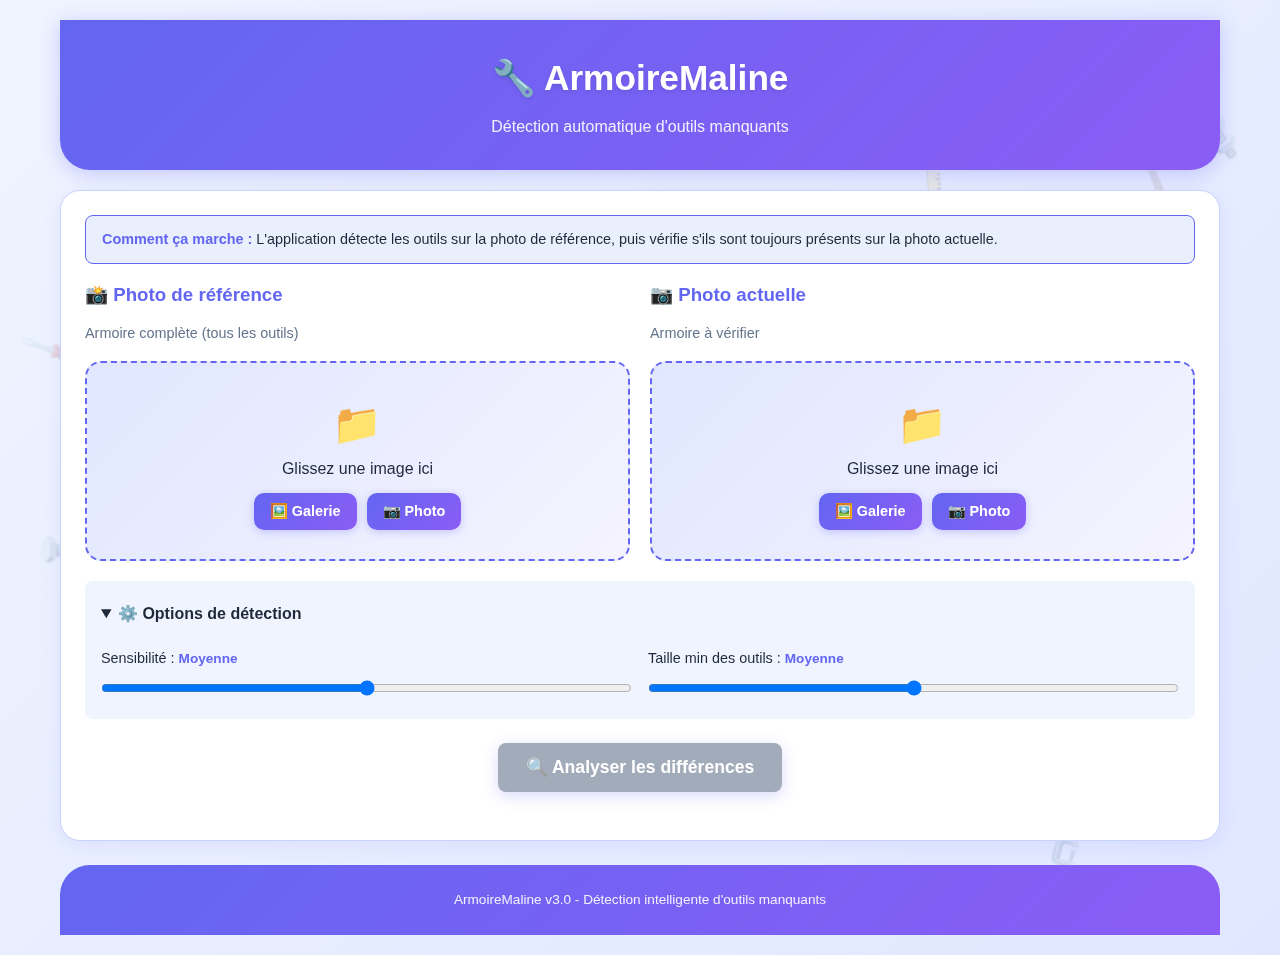
<file: index.html>
<!DOCTYPE html>
<html lang="fr">
<head>
    <meta charset="UTF-8">
    <meta name="viewport" content="width=device-width, initial-scale=1.0, maximum-scale=1.0, user-scalable=no">
    <meta name="apple-mobile-web-app-capable" content="yes">
    <meta name="mobile-web-app-capable" content="yes">
    <meta name="theme-color" content="#6366f1">
    <title>ArmoireMaline - Détection d'outils manquants</title>
    <link rel="manifest" href="manifest.json">
    <style>
        :root {
            --primary: #6366f1;
            --primary-hover: #4f46e5;
            --primary-light: #e0e7ff;
            --success: #10b981;
            --success-light: #d1fae5;
            --warning: #f59e0b;
            --warning-light: #fef3c7;
            --danger: #ef4444;
            --danger-light: #fee2e2;
            --bg: #f0f4ff;
            --surface: #ffffff;
            --text: #1e293b;
            --text-light: #64748b;
            --border: #c7d2fe;
            --gradient-start: #6366f1;
            --gradient-end: #8b5cf6;
        }

        * { margin: 0; padding: 0; box-sizing: border-box; }

        body {
            font-family: -apple-system, BlinkMacSystemFont, 'Segoe UI', Roboto, sans-serif;
            background: linear-gradient(135deg, var(--bg) 0%, #e0e7ff 100%);
            color: var(--text);
            line-height: 1.6;
            min-height: 100vh;
            position: relative;
        }

        /* Fond avec outils - plusieurs couches */
        body::before,
        body::after {
            position: fixed;
            pointer-events: none;
            z-index: 0;
            filter: grayscale(40%) drop-shadow(1px 1px 1px rgba(0,0,0,0.15));
        }

        body::before {
            content: "🔧";
            top: 5%;
            left: 10%;
            font-size: 50px;
            opacity: 0.15;
            transform: rotate(-15deg);
        }

        body::after {
            content: "🔨";
            top: 15%;
            right: 8%;
            font-size: 45px;
            opacity: 0.15;
            transform: rotate(20deg);
        }

        /* Outils supplémentaires via éléments HTML - dispersés partout */
        .tool-bg {
            position: fixed;
            pointer-events: none;
            z-index: 0;
            opacity: 0.18;
            font-size: 45px;
            filter: grayscale(40%) drop-shadow(1px 1px 1px rgba(0,0,0,0.15));
        }

        .tool-1 { top: 3%; left: 5%; transform: rotate(-15deg); font-size: 40px; }
        .tool-2 { top: 8%; left: 35%; transform: rotate(25deg); font-size: 38px; }
        .tool-3 { top: 5%; right: 15%; transform: rotate(-30deg); font-size: 42px; }
        .tool-4 { top: 12%; right: 3%; transform: rotate(10deg); font-size: 36px; }
        .tool-5 { top: 22%; left: 8%; transform: rotate(35deg); font-size: 44px; }
        .tool-6 { top: 28%; left: 45%; transform: rotate(-20deg); font-size: 38px; }
        .tool-7 { top: 18%; right: 25%; transform: rotate(40deg); font-size: 40px; }
        .tool-8 { top: 35%; left: 2%; transform: rotate(-25deg); font-size: 46px; }
        .tool-9 { top: 40%; right: 5%; transform: rotate(15deg); font-size: 42px; }
        .tool-10 { top: 32%; left: 70%; transform: rotate(-35deg); font-size: 36px; }
        .tool-11 { top: 48%; left: 15%; transform: rotate(20deg); font-size: 40px; }
        .tool-12 { top: 52%; left: 55%; transform: rotate(-10deg); font-size: 38px; }
        .tool-13 { top: 45%; right: 20%; transform: rotate(30deg); font-size: 44px; }
        .tool-14 { top: 58%; left: 3%; transform: rotate(-40deg); font-size: 36px; }
        .tool-15 { top: 62%; right: 8%; transform: rotate(5deg); font-size: 48px; }
        .tool-16 { top: 55%; left: 35%; transform: rotate(-15deg); font-size: 40px; }
        .tool-17 { top: 68%; left: 10%; transform: rotate(25deg); font-size: 42px; }
        .tool-18 { top: 72%; left: 50%; transform: rotate(-30deg); font-size: 38px; }
        .tool-19 { top: 65%; right: 30%; transform: rotate(35deg); font-size: 44px; }
        .tool-20 { top: 78%; left: 5%; transform: rotate(-20deg); font-size: 36px; }
        .tool-21 { top: 75%; right: 5%; transform: rotate(10deg); font-size: 40px; }
        .tool-22 { top: 82%; left: 40%; transform: rotate(-25deg); font-size: 46px; }
        .tool-23 { top: 85%; left: 70%; transform: rotate(40deg); font-size: 38px; }
        .tool-24 { top: 88%; left: 20%; transform: rotate(-35deg); font-size: 42px; }
        .tool-25 { top: 92%; right: 15%; transform: rotate(15deg); font-size: 36px; }

        .container {
            max-width: 1200px;
            margin: 0 auto;
            padding: 20px;
            position: relative;
            z-index: 1;
        }

        header {
            text-align: center;
            padding: 30px 20px;
            background: linear-gradient(135deg, var(--gradient-start) 0%, var(--gradient-end) 100%);
            border-radius: 0 0 30px 30px;
            margin-bottom: 20px;
            box-shadow: 0 4px 20px rgba(99, 102, 241, 0.3);
        }

        header h1 {
            font-size: 2.2rem;
            color: white;
            margin-bottom: 8px;
            text-shadow: 0 2px 4px rgba(0,0,0,0.1);
        }

        .subtitle { color: rgba(255,255,255,0.9); font-size: 1rem; }

        /* Cards */
        .card {
            background: var(--surface);
            border-radius: 20px;
            padding: 24px;
            box-shadow: 0 4px 20px rgba(99, 102, 241, 0.1);
            margin-bottom: 24px;
            border: 1px solid var(--border);
        }

        .card h3 {
            margin-bottom: 12px;
            color: var(--primary);
        }
        .card .desc { color: var(--text-light); font-size: 0.9rem; margin-bottom: 16px; }

        .hidden { display: none !important; }

        /* Upload grid */
        .upload-grid {
            display: grid;
            grid-template-columns: repeat(auto-fit, minmax(280px, 1fr));
            gap: 20px;
            margin-bottom: 20px;
        }

        /* Drop zone */
        .drop-zone {
            border: 2px dashed var(--primary);
            border-radius: 16px;
            padding: 20px;
            text-align: center;
            cursor: pointer;
            transition: all 0.3s;
            min-height: 200px;
            display: flex;
            flex-direction: column;
            align-items: center;
            justify-content: center;
            position: relative;
            background: linear-gradient(135deg, var(--primary-light) 0%, #f5f3ff 100%);
        }

        .drop-zone:hover, .drop-zone.dragover {
            border-color: var(--primary-hover);
            background: linear-gradient(135deg, #c7d2fe 0%, #e0e7ff 100%);
            transform: scale(1.02);
        }

        .drop-zone.has-image {
            padding: 10px;
        }

        .drop-zone.has-image .drop-content { display: none; }

        .drop-zone img {
            max-width: 100%;
            max-height: 300px;
            border-radius: 8px;
            display: none;
        }

        .drop-zone.has-image img { display: block; }

        .drop-icon { font-size: 2.5rem; margin-bottom: 8px; }

        .clear-btn {
            position: absolute;
            top: 10px;
            right: 10px;
            background: var(--danger);
            color: white;
            border: none;
            border-radius: 50%;
            width: 30px;
            height: 30px;
            cursor: pointer;
            display: none;
            font-size: 1.2rem;
            line-height: 1;
        }

        .drop-zone.has-image .clear-btn { display: block; }

        .upload-buttons {
            display: flex;
            gap: 10px;
            margin-top: 12px;
        }

        .upload-btn {
            padding: 10px 16px;
            border: none;
            background: linear-gradient(135deg, var(--gradient-start) 0%, var(--gradient-end) 100%);
            color: white;
            border-radius: 10px;
            font-size: 0.9rem;
            font-weight: 600;
            cursor: pointer;
            transition: all 0.2s;
            box-shadow: 0 2px 8px rgba(99, 102, 241, 0.3);
        }

        .upload-btn:hover {
            transform: translateY(-2px);
            box-shadow: 0 4px 12px rgba(99, 102, 241, 0.4);
        }

        /* Options */
        .options-section {
            background: var(--bg);
            border-radius: 8px;
            padding: 16px;
            margin-bottom: 20px;
        }

        .options-section summary {
            cursor: pointer;
            font-weight: 600;
            padding: 4px 0;
        }

        .options-grid {
            display: grid;
            grid-template-columns: repeat(auto-fit, minmax(200px, 1fr));
            gap: 16px;
            padding-top: 16px;
        }

        .option-group label {
            font-weight: 500;
            display: block;
            margin-bottom: 8px;
            font-size: 0.9rem;
        }

        .option-group input[type="range"] { width: 100%; }

        .option-value {
            font-size: 0.85rem;
            color: var(--primary);
            font-weight: 600;
        }

        /* Buttons */
        .btn {
            padding: 14px 28px;
            border: none;
            border-radius: 8px;
            font-size: 1.1rem;
            font-weight: 600;
            cursor: pointer;
            transition: all 0.2s;
        }

        .btn-primary {
            background: linear-gradient(135deg, var(--gradient-start) 0%, var(--gradient-end) 100%);
            color: white;
            box-shadow: 0 4px 15px rgba(99, 102, 241, 0.4);
        }

        .btn-primary:hover:not(:disabled) {
            background: linear-gradient(135deg, var(--primary-hover) 0%, #7c3aed 100%);
            transform: translateY(-2px);
            box-shadow: 0 6px 20px rgba(99, 102, 241, 0.5);
        }

        .btn-primary:disabled {
            background: var(--text-light);
            cursor: not-allowed;
            opacity: 0.6;
        }

        .btn-secondary {
            background: var(--surface);
            color: var(--text);
            border: 1px solid var(--border);
        }

        .analyze-container {
            text-align: center;
            margin: 24px 0;
        }

        /* Results */
        .results-section {
            display: none;
        }

        .results-section.visible { display: block; }

        .summary-card {
            display: flex;
            align-items: center;
            justify-content: center;
            gap: 16px;
            padding: 24px;
            border-radius: 12px;
            margin-bottom: 24px;
        }

        .summary-card.success {
            background: linear-gradient(135deg, var(--success-light) 0%, #ecfdf5 100%);
            border: 2px solid var(--success);
        }
        .summary-card.warning {
            background: linear-gradient(135deg, var(--warning-light) 0%, #fffbeb 100%);
            border: 2px solid var(--warning);
        }
        .summary-card.danger {
            background: linear-gradient(135deg, var(--danger-light) 0%, #fef2f2 100%);
            border: 2px solid var(--danger);
        }

        .summary-icon { font-size: 3rem; }
        .summary-count { text-align: center; }
        .missing-count { font-size: 2.5rem; font-weight: 700; display: block; }
        .missing-label { color: var(--text-light); }

        /* Tabs */
        .tabs {
            display: flex;
            gap: 8px;
            margin-bottom: 16px;
            border-bottom: 2px solid var(--border);
            padding-bottom: 8px;
            flex-wrap: wrap;
        }

        .tab {
            padding: 8px 16px;
            border: none;
            background: none;
            cursor: pointer;
            font-size: 0.95rem;
            color: var(--text-light);
            border-radius: 8px 8px 0 0;
        }

        .tab:hover { color: var(--text); background: var(--bg); }
        .tab.active { color: var(--primary); background: rgba(37, 99, 235, 0.1); font-weight: 600; }

        .tab-pane { display: none; }
        .tab-pane.active { display: block; }

        .result-image {
            max-width: 100%;
            border-radius: 12px;
            box-shadow: 0 4px 6px -1px rgba(0,0,0,0.1);
        }

        .result-comparison {
            display: grid;
            grid-template-columns: 1fr 1fr;
            gap: 20px;
        }

        .result-item {
            text-align: center;
        }

        .result-label {
            display: block;
            margin-bottom: 12px;
            font-weight: 600;
            font-size: 1rem;
            color: var(--text);
        }

        .result-item canvas {
            width: 100%;
            border-radius: 12px;
            box-shadow: 0 4px 6px -1px rgba(0,0,0,0.1);
        }

        /* Info box */
        .info-box {
            background: rgba(37, 99, 235, 0.1);
            border: 1px solid var(--primary);
            border-radius: 8px;
            padding: 12px 16px;
            margin-bottom: 16px;
            font-size: 0.9rem;
        }

        .info-box strong { color: var(--primary); }

        /* Loading */
        .loading {
            position: fixed;
            top: 0; left: 0; right: 0; bottom: 0;
            background: rgba(255,255,255,0.95);
            display: none;
            flex-direction: column;
            align-items: center;
            justify-content: center;
            z-index: 1000;
        }

        .loading.visible { display: flex; }

        .spinner {
            width: 60px; height: 60px;
            border: 5px solid var(--border);
            border-top-color: var(--primary);
            border-radius: 50%;
            animation: spin 1s linear infinite;
        }

        @keyframes spin { to { transform: rotate(360deg); } }

        .loading p { margin-top: 20px; color: var(--text-light); font-size: 1.1rem; }

        footer {
            text-align: center;
            padding: 24px;
            color: var(--text-light);
            font-size: 0.85rem;
            background: linear-gradient(135deg, var(--gradient-start) 0%, var(--gradient-end) 100%);
            border-radius: 30px 30px 0 0;
            margin-top: 20px;
        }

        footer p {
            color: rgba(255,255,255,0.9);
        }

        /* Responsive */
        @media (max-width: 768px) {
            header h1 { font-size: 1.6rem; }
            .upload-grid { grid-template-columns: 1fr; }
            .result-comparison { grid-template-columns: 1fr; }
            .btn { padding: 12px 20px; font-size: 1rem; width: 100%; }
            .options-grid { grid-template-columns: 1fr; }
        }
    </style>
</head>
<body>
    <!-- Outils en fond dispersés partout - variété réaliste -->
    <div class="tool-bg tool-1">🔧</div>
    <div class="tool-bg tool-2">🔨</div>
    <div class="tool-bg tool-3">🪛</div>
    <div class="tool-bg tool-4">🔩</div>
    <div class="tool-bg tool-5">🪚</div>
    <div class="tool-bg tool-6">🗜️</div>
    <div class="tool-bg tool-7">📏</div>
    <div class="tool-bg tool-8">🪛</div>
    <div class="tool-bg tool-9">⚙️</div>
    <div class="tool-bg tool-10">🔧</div>
    <div class="tool-bg tool-11">🪓</div>
    <div class="tool-bg tool-12">🔨</div>
    <div class="tool-bg tool-13">📐</div>
    <div class="tool-bg tool-14">🔩</div>
    <div class="tool-bg tool-15">🪚</div>
    <div class="tool-bg tool-16">🗜️</div>
    <div class="tool-bg tool-17">🔧</div>
    <div class="tool-bg tool-18">🪛</div>
    <div class="tool-bg tool-19">⚙️</div>
    <div class="tool-bg tool-20">🔨</div>
    <div class="tool-bg tool-21">📏</div>
    <div class="tool-bg tool-22">🪓</div>
    <div class="tool-bg tool-23">🔩</div>
    <div class="tool-bg tool-24">🪚</div>
    <div class="tool-bg tool-25">🗜️</div>

    <div class="container">
        <header>
            <h1>🔧 ArmoireMaline</h1>
            <p class="subtitle">Détection automatique d'outils manquants</p>
        </header>

        <main>
            <!-- Upload Section -->
            <div class="card">
                <div class="info-box">
                    <strong>Comment ça marche :</strong> L'application détecte les outils sur la photo de référence,
                    puis vérifie s'ils sont toujours présents sur la photo actuelle.
                </div>

                <div class="upload-grid">
                    <!-- Référence -->
                    <div>
                        <h3>📸 Photo de référence</h3>
                        <p class="desc">Armoire complète (tous les outils)</p>
                        <div class="drop-zone" id="refDrop">
                            <input type="file" id="refInputGallery" accept="image/*" hidden>
                            <input type="file" id="refInputCamera" accept="image/*" capture="environment" hidden>
                            <div class="drop-content">
                                <span class="drop-icon">📁</span>
                                <p>Glissez une image ici</p>
                                <div class="upload-buttons">
                                    <button type="button" class="upload-btn" id="refGalleryBtn">🖼️ Galerie</button>
                                    <button type="button" class="upload-btn" id="refCameraBtn">📷 Photo</button>
                                </div>
                            </div>
                            <img id="refPreview" alt="Référence">
                            <button class="clear-btn" id="clearRef">×</button>
                        </div>
                    </div>

                    <!-- Actuelle -->
                    <div>
                        <h3>📷 Photo actuelle</h3>
                        <p class="desc">Armoire à vérifier</p>
                        <div class="drop-zone" id="curDrop">
                            <input type="file" id="curInputGallery" accept="image/*" hidden>
                            <input type="file" id="curInputCamera" accept="image/*" capture="environment" hidden>
                            <div class="drop-content">
                                <span class="drop-icon">📁</span>
                                <p>Glissez une image ici</p>
                                <div class="upload-buttons">
                                    <button type="button" class="upload-btn" id="curGalleryBtn">🖼️ Galerie</button>
                                    <button type="button" class="upload-btn" id="curCameraBtn">📷 Photo</button>
                                </div>
                            </div>
                            <img id="curPreview" alt="Actuelle">
                            <button class="clear-btn" id="clearCur">×</button>
                        </div>
                    </div>
                </div>

                <!-- Options -->
                <details class="options-section" open>
                    <summary>⚙️ Options de détection</summary>
                    <div class="options-grid">
                        <div class="option-group">
                            <label>Sensibilité : <span class="option-value" id="sensitivityVal">Moyenne</span></label>
                            <input type="range" id="sensitivity" min="1" max="5" value="3">
                        </div>
                        <div class="option-group">
                            <label>Taille min des outils : <span class="option-value" id="minSizeVal">Moyenne</span></label>
                            <input type="range" id="minSize" min="1" max="5" value="3">
                        </div>
                    </div>
                </details>

                <div class="analyze-container">
                    <button class="btn btn-primary" id="analyzeBtn" disabled>
                        🔍 Analyser les différences
                    </button>
                </div>
            </div>

            <!-- Results Section -->
            <section class="card results-section" id="resultsSection">
                <h3>📊 Résultats de l'analyse</h3>

                <div class="summary-card" id="summary">
                    <div class="summary-icon" id="summaryIcon">✅</div>
                    <div class="summary-count">
                        <span class="missing-count" id="missingCount">0</span>
                        <span class="missing-label">outil(s) manquant(s) sur <span id="totalTools">0</span> détecté(s)</span>
                    </div>
                </div>

                <div class="result-comparison">
                    <div class="result-item">
                        <span class="result-label">📸 Référence (outils détectés)</span>
                        <canvas id="refToolsCanvas" class="result-image"></canvas>
                    </div>
                    <div class="result-item">
                        <span class="result-label">📷 Actuelle (outils manquants en rouge)</span>
                        <canvas id="resultCanvas" class="result-image"></canvas>
                    </div>
                </div>
            </section>
        </main>

        <footer>
            <p>ArmoireMaline v3.0 - Détection intelligente d'outils manquants</p>
        </footer>
    </div>

    <div class="loading" id="loading">
        <div class="spinner"></div>
        <p id="loadingText">Analyse en cours...</p>
    </div>

    <script>
        // État
        let refImage = null;
        let curImage = null;

        // Éléments DOM
        const els = {
            refDrop: document.getElementById('refDrop'),
            curDrop: document.getElementById('curDrop'),
            refInputGallery: document.getElementById('refInputGallery'),
            refInputCamera: document.getElementById('refInputCamera'),
            curInputGallery: document.getElementById('curInputGallery'),
            curInputCamera: document.getElementById('curInputCamera'),
            refGalleryBtn: document.getElementById('refGalleryBtn'),
            refCameraBtn: document.getElementById('refCameraBtn'),
            curGalleryBtn: document.getElementById('curGalleryBtn'),
            curCameraBtn: document.getElementById('curCameraBtn'),
            refPreview: document.getElementById('refPreview'),
            curPreview: document.getElementById('curPreview'),
            clearRef: document.getElementById('clearRef'),
            clearCur: document.getElementById('clearCur'),
            analyzeBtn: document.getElementById('analyzeBtn'),
            sensitivity: document.getElementById('sensitivity'),
            sensitivityVal: document.getElementById('sensitivityVal'),
            minSize: document.getElementById('minSize'),
            minSizeVal: document.getElementById('minSizeVal'),
            resultsSection: document.getElementById('resultsSection'),
            summary: document.getElementById('summary'),
            summaryIcon: document.getElementById('summaryIcon'),
            missingCount: document.getElementById('missingCount'),
            totalTools: document.getElementById('totalTools'),
            resultCanvas: document.getElementById('resultCanvas'),
            refToolsCanvas: document.getElementById('refToolsCanvas'),
            loading: document.getElementById('loading'),
            loadingText: document.getElementById('loadingText')
        };

        // Setup drop zones avec boutons séparés
        function setupDropZone(dropEl, galleryInput, cameraInput, galleryBtn, cameraBtn, previewEl, clearBtn, isRef) {
            // Bouton galerie
            galleryBtn.addEventListener('click', (e) => {
                e.stopPropagation();
                galleryInput.click();
            });

            // Bouton caméra
            cameraBtn.addEventListener('click', (e) => {
                e.stopPropagation();
                cameraInput.click();
            });

            // Drag & drop
            dropEl.addEventListener('dragover', e => {
                e.preventDefault();
                dropEl.classList.add('dragover');
            });

            dropEl.addEventListener('dragleave', () => dropEl.classList.remove('dragover'));

            dropEl.addEventListener('drop', e => {
                e.preventDefault();
                dropEl.classList.remove('dragover');
                if (e.dataTransfer.files[0]) loadImage(e.dataTransfer.files[0], previewEl, dropEl, isRef);
            });

            // Input change (galerie)
            galleryInput.addEventListener('change', e => {
                if (e.target.files[0]) loadImage(e.target.files[0], previewEl, dropEl, isRef);
            });

            // Input change (caméra)
            cameraInput.addEventListener('change', e => {
                if (e.target.files[0]) loadImage(e.target.files[0], previewEl, dropEl, isRef);
            });

            // Bouton clear
            clearBtn.addEventListener('click', (e) => {
                e.stopPropagation();
                previewEl.src = '';
                dropEl.classList.remove('has-image');
                galleryInput.value = '';
                cameraInput.value = '';
                if (isRef) refImage = null;
                else curImage = null;
                updateAnalyzeBtn();
                els.resultsSection.classList.remove('visible');
            });
        }

        function loadImage(file, previewEl, dropEl, isRef) {
            const reader = new FileReader();
            reader.onload = e => {
                previewEl.src = e.target.result;
                dropEl.classList.add('has-image');
                if (isRef) refImage = e.target.result;
                else curImage = e.target.result;
                updateAnalyzeBtn();
            };
            reader.readAsDataURL(file);
        }

        function updateAnalyzeBtn() {
            els.analyzeBtn.disabled = !(refImage && curImage);
        }

        // Options labels
        const sensitivityLabels = ['Très basse', 'Basse', 'Moyenne', 'Haute', 'Très haute'];
        const minSizeLabels = ['Très petit', 'Petit', 'Moyen', 'Grand', 'Très grand'];

        els.sensitivity.addEventListener('input', e => {
            els.sensitivityVal.textContent = sensitivityLabels[e.target.value - 1];
        });

        els.minSize.addEventListener('input', e => {
            els.minSizeVal.textContent = minSizeLabels[e.target.value - 1];
        });

        // Tabs
        document.querySelectorAll('.tab').forEach(tab => {
            tab.addEventListener('click', () => {
                document.querySelectorAll('.tab').forEach(t => t.classList.remove('active'));
                document.querySelectorAll('.tab-pane').forEach(p => p.classList.remove('active'));
                tab.classList.add('active');
                document.getElementById('tab-' + tab.dataset.tab).classList.add('active');
            });
        });

        // Analyze
        els.analyzeBtn.addEventListener('click', analyze);

        async function analyze() {
            els.loading.classList.add('visible');
            els.loadingText.textContent = 'Chargement des images...';
            await sleep(50);

            try {
                const sensitivityLevel = parseInt(els.sensitivity.value);
                const minSizeLevel = parseInt(els.minSize.value);

                // Charger les images
                const refImg = await loadImageAsync(refImage);
                const curImg = await loadImageAsync(curImage);

                const width = refImg.width;
                const height = refImg.height;

                // Créer les canvas
                const refCanvas = createCanvas(width, height);
                const curCanvas = createCanvas(width, height);

                const refCtx = refCanvas.getContext('2d');
                const curCtx = curCanvas.getContext('2d');

                refCtx.drawImage(refImg, 0, 0);
                curCtx.drawImage(curImg, 0, 0, width, height);

                const refData = refCtx.getImageData(0, 0, width, height);
                const curData = curCtx.getImageData(0, 0, width, height);

                // ÉTAPE 1: Détecter le fond (panneau perforé bleu)
                els.loadingText.textContent = 'Détection du fond...';
                await sleep(50);
                const { mask: backgroundMask, bgColors } = detectBackground(refData, width, height);

                // ÉTAPE 2: Détecter les outils sur l'image de référence (tout ce qui n'est pas le fond)
                els.loadingText.textContent = 'Détection des outils...';
                await sleep(50);
                const toolsMask = detectTools(refData, backgroundMask, width, height);

                // ÉTAPE 3: Nettoyer et trouver les régions d'outils
                const minAreas = [300, 600, 1200, 2500, 5000]; // Valeurs réduites pour détecter plus d'outils
                const minArea = minAreas[minSizeLevel - 1];

                const cleanedMask = cleanToolsMask(toolsMask, width, height, minSizeLevel);
                const toolRegions = findToolRegions(cleanedMask, width, height, minArea);

                // ÉTAPE 4: Vérifier quels outils sont manquants
                els.loadingText.textContent = 'Vérification des outils manquants...';
                await sleep(50);

                const thresholds = [10, 18, 28, 40, 55]; // Seuils plus bas pour être plus sensible
                const threshold = thresholds[sensitivityLevel - 1];

                const results = checkMissingTools(toolRegions, refData, curData, width, height, threshold, bgColors);

                // Afficher les résultats
                displayResults(results, refImg, curImg, width, height, toolRegions);

            } catch (error) {
                console.error('Erreur:', error);
                alert('Erreur: ' + error.message);
            }

            els.loading.classList.remove('visible');
        }

        function sleep(ms) {
            return new Promise(r => setTimeout(r, ms));
        }

        function loadImageAsync(src) {
            return new Promise((resolve, reject) => {
                const img = new Image();
                img.onload = () => resolve(img);
                img.onerror = reject;
                img.src = src;
            });
        }

        function createCanvas(width, height) {
            const canvas = document.createElement('canvas');
            canvas.width = width;
            canvas.height = height;
            return canvas;
        }

        // Détecter le fond et les éléments neutres (gris/blanc/beige)
        function detectBackground(imageData, width, height) {
            const data = imageData.data;
            const mask = new Uint8Array(width * height);
            const bgColors = [];

            // Marquer comme fond : gris, blanc, beige, et couleurs peu saturées
            for (let i = 0; i < width * height; i++) {
                const idx = i * 4;
                const r = data[idx];
                const g = data[idx + 1];
                const b = data[idx + 2];

                // Calculer la saturation (différence entre max et min des canaux)
                const maxC = Math.max(r, g, b);
                const minC = Math.min(r, g, b);
                const saturation = maxC - minC;

                // Luminosité moyenne
                const brightness = (r + g + b) / 3;

                // Un pixel est considéré comme "fond/structure" si :
                // - Faible saturation (gris, blanc, beige) = pas un outil coloré
                // - OU très clair (blanc, reflets)
                // - OU très sombre (ombres)
                const isNeutral = saturation < 40; // Peu de couleur
                const isVeryBright = brightness > 220;
                const isVeryDark = brightness < 30;

                mask[i] = (isNeutral || isVeryBright || isVeryDark) ? 255 : 0;
            }

            // Collecter quelques couleurs de fond typiques pour la comparaison
            bgColors.push({ r: 180, g: 180, b: 180 }); // Gris clair
            bgColors.push({ r: 150, g: 150, b: 150 }); // Gris moyen
            bgColors.push({ r: 200, g: 200, b: 200 }); // Gris très clair
            bgColors.push({ r: 220, g: 220, b: 220 }); // Presque blanc

            return { mask, bgColors };
        }

        // Détecter les outils (pixels qui ne sont pas le fond)
        function detectTools(imageData, backgroundMask, width, height) {
            const mask = new Uint8Array(width * height);

            for (let i = 0; i < width * height; i++) {
                // Un outil = pas le fond
                mask[i] = backgroundMask[i] === 0 ? 255 : 0;
            }

            return mask;
        }

        // Nettoyer le masque des outils
        function cleanToolsMask(mask, width, height, sizeLevel) {
            // Taille du kernel pour l'érosion/dilatation
            const kernelSizes = [2, 3, 4, 5, 6];
            const kernelSize = kernelSizes[sizeLevel - 1];
            const half = kernelSize;

            // Érosion forte pour supprimer le bruit et les petits éléments
            let eroded = new Uint8Array(width * height);
            for (let y = half; y < height - half; y++) {
                for (let x = half; x < width - half; x++) {
                    let count = 0;
                    let total = 0;
                    for (let ky = -half; ky <= half; ky++) {
                        for (let kx = -half; kx <= half; kx++) {
                            total++;
                            if (mask[(y + ky) * width + (x + kx)] === 255) {
                                count++;
                            }
                        }
                    }
                    // Au moins 70% des pixels doivent être blancs
                    eroded[y * width + x] = (count / total > 0.7) ? 255 : 0;
                }
            }

            // Dilatation pour restaurer la taille
            let dilated = new Uint8Array(width * height);
            for (let y = half; y < height - half; y++) {
                for (let x = half; x < width - half; x++) {
                    let anyWhite = false;
                    for (let ky = -half; ky <= half && !anyWhite; ky++) {
                        for (let kx = -half; kx <= half && !anyWhite; kx++) {
                            if (eroded[(y + ky) * width + (x + kx)] === 255) {
                                anyWhite = true;
                            }
                        }
                    }
                    dilated[y * width + x] = anyWhite ? 255 : 0;
                }
            }

            // Deuxième dilatation
            let result = new Uint8Array(width * height);
            for (let y = half; y < height - half; y++) {
                for (let x = half; x < width - half; x++) {
                    let anyWhite = false;
                    for (let ky = -half; ky <= half && !anyWhite; ky++) {
                        for (let kx = -half; kx <= half && !anyWhite; kx++) {
                            if (dilated[(y + ky) * width + (x + kx)] === 255) {
                                anyWhite = true;
                            }
                        }
                    }
                    result[y * width + x] = anyWhite ? 255 : 0;
                }
            }

            return result;
        }

        // Trouver les régions d'outils
        function findToolRegions(mask, width, height, minArea) {
            const visited = new Uint8Array(width * height);
            const regions = [];

            // Calculer la taille minimale pour exclure les trous du panneau
            // Les trous sont généralement petits et circulaires
            const minDimension = 25; // Taille minimale pour un outil
            const maxHoleArea = 1500; // Les trous sont plus petits que ça

            for (let y = 0; y < height; y++) {
                for (let x = 0; x < width; x++) {
                    const idx = y * width + x;
                    if (mask[idx] === 255 && !visited[idx]) {
                        const region = floodFill(mask, visited, x, y, width, height);
                        const box = region.boundingBox;

                        // Filtrer les petits trous du panneau perforé
                        // Les trous sont généralement circulaires (ratio proche de 1) et petits
                        const aspectRatio = Math.max(box.width, box.height) / (Math.min(box.width, box.height) + 1);
                        const fillRatio = region.area / (box.width * box.height);
                        const isCircular = aspectRatio < 1.8 && fillRatio > 0.5;
                        const isSmallHole = region.area < maxHoleArea && isCircular;

                        // Un outil doit être assez grand et pas un petit trou circulaire
                        if (region.area >= minArea && !isSmallHole) {
                            // Vérifier que c'est bien un outil (pas trop petit)
                            if (box.width >= minDimension || box.height >= minDimension) {
                                // Filtrer les formes trop fines ou étranges
                                if (aspectRatio < 20 && fillRatio > 0.08) {
                                    regions.push(region);
                                }
                            }
                        }
                    }
                }
            }

            return regions;
        }

        function floodFill(mask, visited, startX, startY, width, height) {
            const region = {
                pixels: [],
                minX: startX, maxX: startX,
                minY: startY, maxY: startY,
                area: 0
            };

            const queue = [{x: startX, y: startY}];
            visited[startY * width + startX] = 1;

            while (queue.length > 0) {
                const p = queue.shift();
                region.pixels.push(p);
                region.minX = Math.min(region.minX, p.x);
                region.maxX = Math.max(region.maxX, p.x);
                region.minY = Math.min(region.minY, p.y);
                region.maxY = Math.max(region.maxY, p.y);

                const neighbors = [
                    {x: p.x - 1, y: p.y},
                    {x: p.x + 1, y: p.y},
                    {x: p.x, y: p.y - 1},
                    {x: p.x, y: p.y + 1}
                ];

                for (const n of neighbors) {
                    if (n.x >= 0 && n.x < width && n.y >= 0 && n.y < height) {
                        const nIdx = n.y * width + n.x;
                        if (mask[nIdx] === 255 && !visited[nIdx]) {
                            visited[nIdx] = 1;
                            queue.push(n);
                        }
                    }
                }
            }

            region.area = region.pixels.length;
            region.boundingBox = {
                x: region.minX,
                y: region.minY,
                width: region.maxX - region.minX + 1,
                height: region.maxY - region.minY + 1
            };

            return region;
        }

        // Vérifier quels outils sont manquants
        function checkMissingTools(toolRegions, refData, curData, width, height, threshold, bgColors) {
            const curPx = curData.data;
            const results = [];

            // Pour chaque outil détecté dans la référence
            for (const region of toolRegions) {
                const box = region.boundingBox;

                // Élargir la zone de recherche pour tolérer les décalages
                const margin = 30; // Marge de 30 pixels autour de l'outil
                const searchX1 = Math.max(0, box.x - margin);
                const searchY1 = Math.max(0, box.y - margin);
                const searchX2 = Math.min(width, box.x + box.width + margin);
                const searchY2 = Math.min(height, box.y + box.height + margin);

                // Compter les pixels colorés dans cette zone élargie de l'image actuelle
                let coloredPixelsInArea = 0;
                let totalPixelsChecked = 0;

                for (let y = searchY1; y < searchY2; y += 2) {
                    for (let x = searchX1; x < searchX2; x += 2) {
                        const idx = (y * width + x) * 4;
                        const r = curPx[idx];
                        const g = curPx[idx + 1];
                        const b = curPx[idx + 2];

                        totalPixelsChecked++;

                        // Vérifier si c'est un pixel coloré (pas gris/blanc)
                        const sat = Math.max(r, g, b) - Math.min(r, g, b);
                        const brightness = (r + g + b) / 3;

                        // Détecter les couleurs typiques des outils
                        const isColored = sat > 30 && brightness > 35 && brightness < 235;

                        if (isColored) {
                            coloredPixelsInArea++;
                        }
                    }
                }

                // Calculer le ratio de pixels colorés dans la zone
                const coloredRatio = totalPixelsChecked > 0 ? coloredPixelsInArea / totalPixelsChecked : 0;

                // Calculer la surface minimale attendue pour un outil présent
                // (basé sur la taille de l'outil dans la référence)
                const toolAreaRatio = region.area / ((searchX2 - searchX1) * (searchY2 - searchY1));
                const expectedMinRatio = toolAreaRatio * 0.3; // Au moins 30% de la taille originale

                // Un outil est MANQUANT seulement si :
                // - Il y a très peu de pixels colorés dans la zone (< 5%)
                // - OU le ratio est bien en dessous de ce qu'on attendrait
                const isMissing = coloredRatio < 0.05 || coloredRatio < expectedMinRatio * 0.5;

                console.log(`Outil à (${box.x}, ${box.y}): coloredRatio=${(coloredRatio * 100).toFixed(1)}%, expectedMin=${(expectedMinRatio * 100).toFixed(1)}%, missing=${isMissing}`);

                results.push({
                    region: region,
                    coloredRatio: coloredRatio,
                    isMissing: isMissing
                });
            }

            return results;
        }

        // Afficher les résultats
        function displayResults(results, refImg, curImg, width, height, toolRegions) {
            const missingTools = results.filter(r => r.isMissing);
            const missingCount = missingTools.length;
            const totalTools = results.length;

            // Résumé
            els.missingCount.textContent = missingCount;
            els.totalTools.textContent = totalTools;
            els.summary.className = 'summary-card';

            if (missingCount === 0) {
                els.summary.classList.add('success');
                els.summaryIcon.textContent = '✅';
            } else if (missingCount <= 3) {
                els.summary.classList.add('warning');
                els.summaryIcon.textContent = '⚠️';
            } else {
                els.summary.classList.add('danger');
                els.summaryIcon.textContent = '🚨';
            }

            // Image résultat (photo actuelle avec outils manquants entourés)
            els.resultCanvas.width = width;
            els.resultCanvas.height = height;
            const ctx = els.resultCanvas.getContext('2d');
            ctx.drawImage(curImg, 0, 0, width, height);

            // Dessiner les outils manquants en rouge
            let missingIndex = 0;
            for (const result of results) {
                if (result.isMissing) {
                    missingIndex++;
                    const box = result.region.boundingBox;

                    // Fond semi-transparent rouge
                    ctx.fillStyle = 'rgba(239, 68, 68, 0.4)';
                    ctx.fillRect(box.x, box.y, box.width, box.height);

                    // Bordure rouge épaisse
                    ctx.strokeStyle = '#dc2626';
                    ctx.lineWidth = 4;
                    ctx.strokeRect(box.x, box.y, box.width, box.height);

                    // Numéro
                    ctx.fillStyle = '#dc2626';
                    ctx.font = 'bold 24px sans-serif';
                    ctx.fillText(`${missingIndex}`, box.x + 8, box.y + 28);
                }
            }

            // Image avec tous les outils détectés sur la référence
            els.refToolsCanvas.width = width;
            els.refToolsCanvas.height = height;
            const refCtx = els.refToolsCanvas.getContext('2d');
            refCtx.drawImage(refImg, 0, 0);

            // Dessiner tous les outils détectés
            results.forEach((result, index) => {
                const box = result.region.boundingBox;

                if (result.isMissing) {
                    refCtx.strokeStyle = '#dc2626'; // Rouge pour manquant
                    refCtx.fillStyle = 'rgba(239, 68, 68, 0.3)';
                } else {
                    refCtx.strokeStyle = '#16a34a'; // Vert pour présent
                    refCtx.fillStyle = 'rgba(22, 163, 74, 0.2)';
                }

                refCtx.lineWidth = 3;
                refCtx.fillRect(box.x, box.y, box.width, box.height);
                refCtx.strokeRect(box.x, box.y, box.width, box.height);

                // Numéro
                refCtx.fillStyle = result.isMissing ? '#dc2626' : '#16a34a';
                refCtx.font = 'bold 16px sans-serif';
                refCtx.fillText(`${index + 1}`, box.x + 5, box.y + 18);
            });

            // Afficher
            els.resultsSection.classList.add('visible');
            els.resultsSection.scrollIntoView({ behavior: 'smooth' });
        }

        // Initialisation
        setupDropZone(els.refDrop, els.refInputGallery, els.refInputCamera, els.refGalleryBtn, els.refCameraBtn, els.refPreview, els.clearRef, true);
        setupDropZone(els.curDrop, els.curInputGallery, els.curInputCamera, els.curGalleryBtn, els.curCameraBtn, els.curPreview, els.clearCur, false);
    </script>
</body>
</html>
</file>
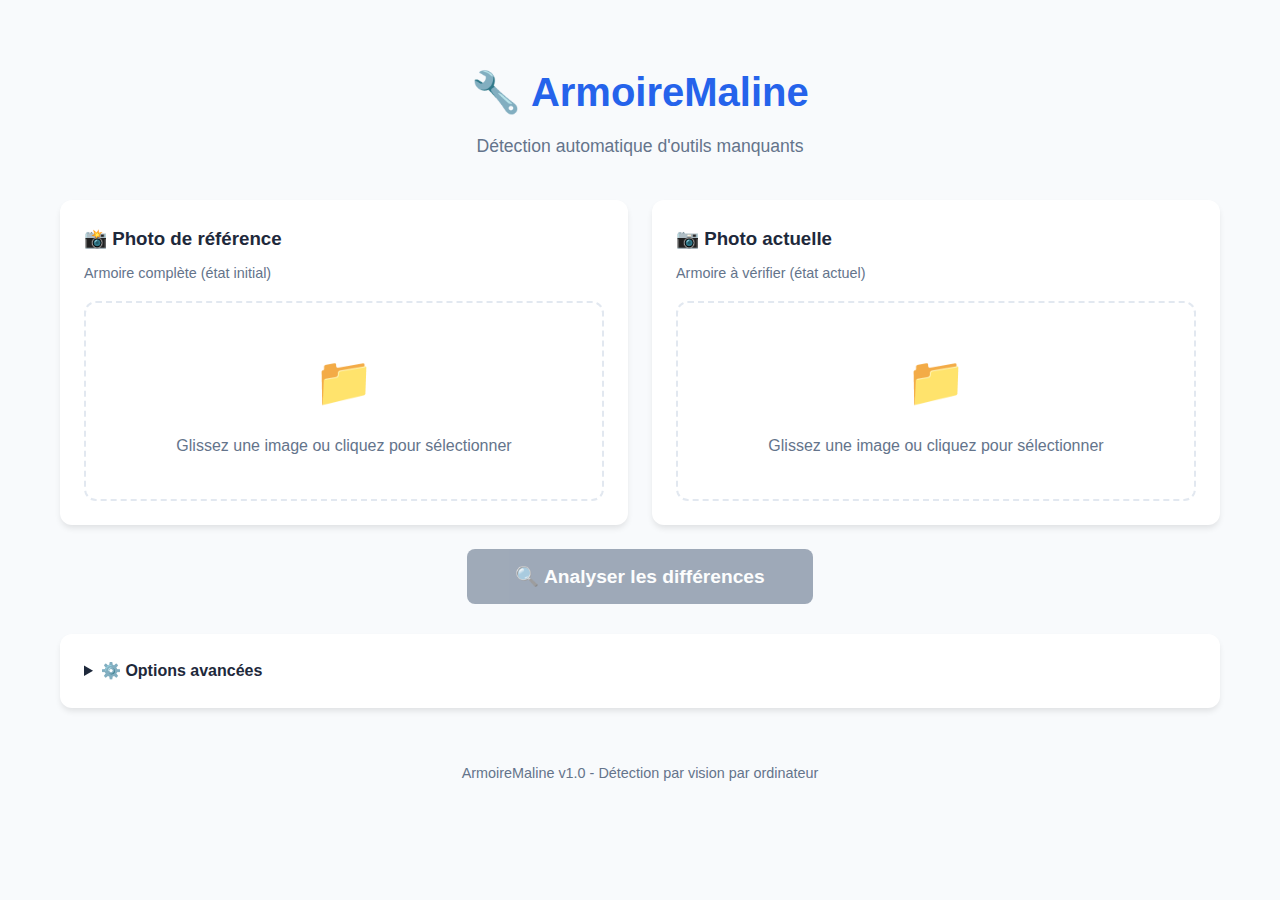
<file: frontend/index.html>
<!DOCTYPE html>
<html lang="fr">
<head>
    <meta charset="UTF-8">
    <meta name="viewport" content="width=device-width, initial-scale=1.0">
    <title>ArmoireMaline - Détection d'outils manquants</title>
    <link rel="stylesheet" href="style.css">
</head>
<body>
    <div class="container">
        <header>
            <h1>🔧 ArmoireMaline</h1>
            <p class="subtitle">Détection automatique d'outils manquants</p>
        </header>

        <main>
            <!-- Section Upload -->
            <section class="upload-section">
                <div class="upload-grid">
                    <!-- Image de référence -->
                    <div class="upload-card" id="reference-card">
                        <h3>📸 Photo de référence</h3>
                        <p class="description">Armoire complète (état initial)</p>
                        <div class="drop-zone" id="reference-drop">
                            <input type="file" id="reference-input" accept="image/*" hidden>
                            <div class="drop-content">
                                <span class="drop-icon">📁</span>
                                <p>Glissez une image ou cliquez pour sélectionner</p>
                            </div>
                            <img id="reference-preview" class="preview hidden" alt="Référence">
                        </div>
                        <button class="btn btn-secondary btn-clear hidden" id="clear-reference">
                            Supprimer
                        </button>
                    </div>

                    <!-- Image actuelle -->
                    <div class="upload-card" id="current-card">
                        <h3>📷 Photo actuelle</h3>
                        <p class="description">Armoire à vérifier (état actuel)</p>
                        <div class="drop-zone" id="current-drop">
                            <input type="file" id="current-input" accept="image/*" hidden>
                            <div class="drop-content">
                                <span class="drop-icon">📁</span>
                                <p>Glissez une image ou cliquez pour sélectionner</p>
                            </div>
                            <img id="current-preview" class="preview hidden" alt="Actuelle">
                        </div>
                        <button class="btn btn-secondary btn-clear hidden" id="clear-current">
                            Supprimer
                        </button>
                    </div>
                </div>

                <!-- Bouton d'analyse -->
                <div class="analyze-container">
                    <button class="btn btn-primary btn-analyze" id="analyze-btn" disabled>
                        🔍 Analyser les différences
                    </button>
                </div>
            </section>

            <!-- Section Options (collapsible) -->
            <section class="options-section">
                <details>
                    <summary>⚙️ Options avancées</summary>
                    <div class="options-grid">
                        <div class="option-group">
                            <label for="threshold">Seuil de détection</label>
                            <input type="range" id="threshold" min="10" max="100" value="30">
                            <span class="option-value" id="threshold-value">30</span>
                        </div>
                        <div class="option-group">
                            <label for="min-area">Taille minimum (pixels²)</label>
                            <input type="range" id="min-area" min="100" max="2000" value="500">
                            <span class="option-value" id="min-area-value">500</span>
                        </div>
                        <div class="option-group">
                            <label>
                                <input type="checkbox" id="align-images" checked>
                                Alignement automatique des images
                            </label>
                        </div>
                    </div>
                </details>
            </section>

            <!-- Section Résultats -->
            <section class="results-section hidden" id="results-section">
                <h2>📊 Résultats de l'analyse</h2>

                <!-- Résumé -->
                <div class="summary-card" id="summary">
                    <div class="summary-icon">⚠️</div>
                    <div class="summary-text">
                        <span class="missing-count" id="missing-count">0</span>
                        <span class="missing-label">outil(s) manquant(s)</span>
                    </div>
                </div>

                <!-- Image résultat -->
                <div class="result-image-container">
                    <div class="result-tabs">
                        <button class="tab active" data-tab="result">Résultat</button>
                        <button class="tab" data-tab="difference">Différences</button>
                        <button class="tab" data-tab="comparison">Comparaison</button>
                    </div>
                    <div class="tab-content">
                        <div class="tab-pane active" id="tab-result">
                            <img id="result-image" alt="Résultat">
                        </div>
                        <div class="tab-pane" id="tab-difference">
                            <img id="difference-image" alt="Différences">
                        </div>
                        <div class="tab-pane" id="tab-comparison">
                            <div class="comparison-view">
                                <div class="comparison-item">
                                    <span>Référence</span>
                                    <img id="comparison-ref" alt="Référence">
                                </div>
                                <div class="comparison-item">
                                    <span>Actuelle</span>
                                    <img id="comparison-cur" alt="Actuelle">
                                </div>
                            </div>
                        </div>
                    </div>
                </div>

                <!-- Liste des zones manquantes -->
                <div class="missing-list" id="missing-list">
                    <h3>Zones détectées</h3>
                    <ul id="zones-list"></ul>
                </div>

                <!-- Infos d'alignement -->
                <div class="alignment-info" id="alignment-info">
                    <span class="alignment-status"></span>
                    <span class="alignment-details"></span>
                </div>
            </section>

            <!-- Loading -->
            <div class="loading hidden" id="loading">
                <div class="spinner"></div>
                <p>Analyse en cours...</p>
            </div>
        </main>

        <footer>
            <p>ArmoireMaline v1.0 - Détection par vision par ordinateur</p>
        </footer>
    </div>

    <script src="app.js"></script>
</body>
</html>
</file>
<file: frontend/style.css>
/* ArmoireMaline - Styles */

:root {
    --primary-color: #2563eb;
    --primary-hover: #1d4ed8;
    --secondary-color: #64748b;
    --success-color: #10b981;
    --warning-color: #f59e0b;
    --danger-color: #ef4444;
    --background: #f8fafc;
    --surface: #ffffff;
    --text: #1e293b;
    --text-light: #64748b;
    --border: #e2e8f0;
    --shadow: 0 4px 6px -1px rgba(0, 0, 0, 0.1);
    --radius: 12px;
}

* {
    margin: 0;
    padding: 0;
    box-sizing: border-box;
}

body {
    font-family: -apple-system, BlinkMacSystemFont, 'Segoe UI', Roboto, Oxygen, Ubuntu, sans-serif;
    background: var(--background);
    color: var(--text);
    line-height: 1.6;
}

.container {
    max-width: 1200px;
    margin: 0 auto;
    padding: 20px;
}

/* Header */
header {
    text-align: center;
    padding: 40px 20px;
}

header h1 {
    font-size: 2.5rem;
    color: var(--primary-color);
    margin-bottom: 8px;
}

.subtitle {
    color: var(--text-light);
    font-size: 1.1rem;
}

/* Upload Section */
.upload-section {
    margin-bottom: 30px;
}

.upload-grid {
    display: grid;
    grid-template-columns: repeat(auto-fit, minmax(300px, 1fr));
    gap: 24px;
    margin-bottom: 24px;
}

.upload-card {
    background: var(--surface);
    border-radius: var(--radius);
    padding: 24px;
    box-shadow: var(--shadow);
}

.upload-card h3 {
    margin-bottom: 8px;
    color: var(--text);
}

.upload-card .description {
    color: var(--text-light);
    font-size: 0.9rem;
    margin-bottom: 16px;
}

/* Drop Zone */
.drop-zone {
    border: 2px dashed var(--border);
    border-radius: var(--radius);
    padding: 40px 20px;
    text-align: center;
    cursor: pointer;
    transition: all 0.3s ease;
    position: relative;
    min-height: 200px;
    display: flex;
    align-items: center;
    justify-content: center;
}

.drop-zone:hover,
.drop-zone.dragover {
    border-color: var(--primary-color);
    background: rgba(37, 99, 235, 0.05);
}

.drop-content {
    pointer-events: none;
}

.drop-icon {
    font-size: 3rem;
    display: block;
    margin-bottom: 12px;
}

.drop-zone p {
    color: var(--text-light);
}

.preview {
    max-width: 100%;
    max-height: 300px;
    border-radius: 8px;
    object-fit: contain;
}

.preview.hidden,
.hidden {
    display: none !important;
}

.btn-clear {
    margin-top: 12px;
    width: 100%;
}

/* Buttons */
.btn {
    padding: 12px 24px;
    border: none;
    border-radius: 8px;
    font-size: 1rem;
    font-weight: 600;
    cursor: pointer;
    transition: all 0.2s ease;
}

.btn-primary {
    background: var(--primary-color);
    color: white;
}

.btn-primary:hover:not(:disabled) {
    background: var(--primary-hover);
    transform: translateY(-2px);
}

.btn-primary:disabled {
    background: var(--secondary-color);
    cursor: not-allowed;
    opacity: 0.6;
}

.btn-secondary {
    background: var(--surface);
    color: var(--text);
    border: 1px solid var(--border);
}

.btn-secondary:hover {
    background: var(--background);
}

.analyze-container {
    text-align: center;
}

.btn-analyze {
    padding: 16px 48px;
    font-size: 1.2rem;
}

/* Options Section */
.options-section {
    background: var(--surface);
    border-radius: var(--radius);
    padding: 16px 24px;
    margin-bottom: 30px;
    box-shadow: var(--shadow);
}

.options-section summary {
    cursor: pointer;
    font-weight: 600;
    color: var(--text);
    padding: 8px 0;
}

.options-grid {
    display: grid;
    grid-template-columns: repeat(auto-fit, minmax(250px, 1fr));
    gap: 20px;
    padding-top: 20px;
}

.option-group {
    display: flex;
    flex-direction: column;
    gap: 8px;
}

.option-group label {
    font-weight: 500;
    color: var(--text);
}

.option-group input[type="range"] {
    width: 100%;
    height: 8px;
    border-radius: 4px;
    background: var(--border);
    appearance: none;
}

.option-group input[type="range"]::-webkit-slider-thumb {
    appearance: none;
    width: 20px;
    height: 20px;
    border-radius: 50%;
    background: var(--primary-color);
    cursor: pointer;
}

.option-value {
    font-size: 0.9rem;
    color: var(--text-light);
}

/* Results Section */
.results-section {
    background: var(--surface);
    border-radius: var(--radius);
    padding: 24px;
    box-shadow: var(--shadow);
    margin-bottom: 30px;
}

.results-section h2 {
    margin-bottom: 24px;
    text-align: center;
}

/* Summary Card */
.summary-card {
    display: flex;
    align-items: center;
    justify-content: center;
    gap: 16px;
    padding: 24px;
    border-radius: var(--radius);
    margin-bottom: 24px;
}

.summary-card.success {
    background: rgba(16, 185, 129, 0.1);
    border: 2px solid var(--success-color);
}

.summary-card.warning {
    background: rgba(245, 158, 11, 0.1);
    border: 2px solid var(--warning-color);
}

.summary-card.danger {
    background: rgba(239, 68, 68, 0.1);
    border: 2px solid var(--danger-color);
}

.summary-icon {
    font-size: 3rem;
}

.summary-text {
    display: flex;
    flex-direction: column;
}

.missing-count {
    font-size: 2.5rem;
    font-weight: 700;
    line-height: 1;
}

.missing-label {
    color: var(--text-light);
}

/* Tabs */
.result-image-container {
    margin-bottom: 24px;
}

.result-tabs {
    display: flex;
    gap: 8px;
    margin-bottom: 16px;
    border-bottom: 2px solid var(--border);
    padding-bottom: 8px;
}

.tab {
    padding: 8px 16px;
    border: none;
    background: none;
    cursor: pointer;
    font-size: 1rem;
    color: var(--text-light);
    border-radius: 8px 8px 0 0;
    transition: all 0.2s ease;
}

.tab:hover {
    color: var(--text);
    background: var(--background);
}

.tab.active {
    color: var(--primary-color);
    background: rgba(37, 99, 235, 0.1);
    font-weight: 600;
}

.tab-content {
    position: relative;
}

.tab-pane {
    display: none;
}

.tab-pane.active {
    display: block;
}

.tab-pane img {
    width: 100%;
    border-radius: var(--radius);
    box-shadow: var(--shadow);
}

/* Comparison View */
.comparison-view {
    display: grid;
    grid-template-columns: 1fr 1fr;
    gap: 16px;
}

.comparison-item {
    text-align: center;
}

.comparison-item span {
    display: block;
    margin-bottom: 8px;
    font-weight: 600;
    color: var(--text-light);
}

.comparison-item img {
    width: 100%;
    border-radius: var(--radius);
}

/* Missing List */
.missing-list {
    background: var(--background);
    border-radius: var(--radius);
    padding: 16px;
    margin-bottom: 16px;
}

.missing-list h3 {
    margin-bottom: 12px;
    font-size: 1rem;
}

.missing-list ul {
    list-style: none;
}

.missing-list li {
    padding: 8px 12px;
    background: var(--surface);
    border-radius: 8px;
    margin-bottom: 8px;
    font-size: 0.9rem;
    display: flex;
    justify-content: space-between;
    align-items: center;
}

.missing-list li:last-child {
    margin-bottom: 0;
}

.zone-info {
    color: var(--text-light);
}

/* Alignment Info */
.alignment-info {
    display: flex;
    gap: 12px;
    align-items: center;
    font-size: 0.9rem;
    color: var(--text-light);
    padding: 12px;
    background: var(--background);
    border-radius: 8px;
}

.alignment-status::before {
    content: '●';
    margin-right: 4px;
}

.alignment-info.success .alignment-status::before {
    color: var(--success-color);
}

.alignment-info.failed .alignment-status::before {
    color: var(--warning-color);
}

/* Loading */
.loading {
    position: fixed;
    top: 0;
    left: 0;
    right: 0;
    bottom: 0;
    background: rgba(255, 255, 255, 0.9);
    display: flex;
    flex-direction: column;
    align-items: center;
    justify-content: center;
    z-index: 1000;
}

.spinner {
    width: 50px;
    height: 50px;
    border: 4px solid var(--border);
    border-top-color: var(--primary-color);
    border-radius: 50%;
    animation: spin 1s linear infinite;
}

@keyframes spin {
    to {
        transform: rotate(360deg);
    }
}

.loading p {
    margin-top: 16px;
    color: var(--text-light);
}

/* Footer */
footer {
    text-align: center;
    padding: 24px;
    color: var(--text-light);
    font-size: 0.9rem;
}

/* Responsive */
@media (max-width: 768px) {
    .container {
        padding: 12px;
    }

    header h1 {
        font-size: 1.8rem;
    }

    .upload-grid {
        grid-template-columns: 1fr;
    }

    .comparison-view {
        grid-template-columns: 1fr;
    }

    .btn-analyze {
        width: 100%;
        padding: 16px;
    }

    .result-tabs {
        flex-wrap: wrap;
    }

    .tab {
        flex: 1;
        text-align: center;
    }
}

/* Dark mode support */
@media (prefers-color-scheme: dark) {
    :root {
        --background: #0f172a;
        --surface: #1e293b;
        --text: #f1f5f9;
        --text-light: #94a3b8;
        --border: #334155;
    }

    .loading {
        background: rgba(15, 23, 42, 0.9);
    }
}
</file>
